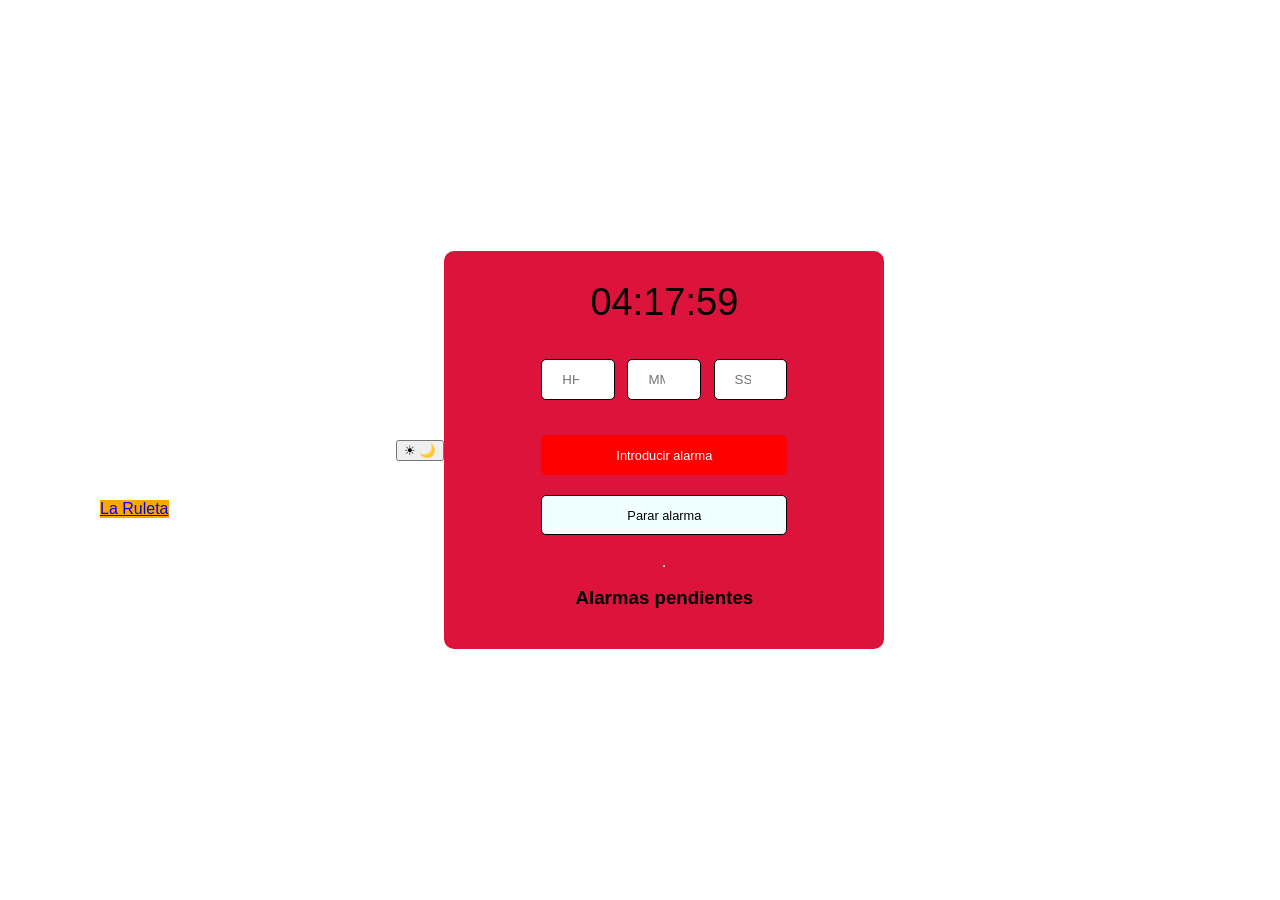
<file: Alarma_Rellotge/index.html>
<!DOCTYPE html>
<html lang="en">
<head>
    <meta charset="UTF-8">
    <meta http-equiv="X-UA-Compatible" content="IE=edge">
    <meta name="viewport" content="width=device-width, initial-scale=1.0">
    <title>Alarm Clock</title>
    <link rel="stylesheet" href="style.css">
</head>

<body>

    <button id="toggleTheme" onclick="toggleTheme()">
        <span class="icon-sun">&#9728;</span>
        <span class="icon-moon">&#127769;</span>
    </button>
    
<a href="../Ruleta_Noms/index1.html">La Ruleta</a>

    <div id="wrapper">

        <h1>00:00:00</h1>

        <form class="setAlarm">
            <div class="set-alarm-field">
                <input type="number" name="hr" placeholder="HH" max="23" min="00">
                <input type="number" name="min" placeholder="MM" max="59" min="00">
                <input type="number" name="sec" placeholder="SS" max="59" min="00">
            </div>
            <div class="buttons">
                <button type="submit" class="set-alarm">Introducir alarma</button>
                <button type="reset" onclick="stopAlarm()" class="clear-alarm">Parar alarma</button>
            </div>
        </form>

        <hr style="margin-top: 20px">

        <h3 style="margin: 20px 0;">Alarmas pendientes</h3>
        <div id="upcoming-alarms">
            <ul id="upcoming-alarms-list">
            </ul>
        </div>
    </div>


    <script src="script.js"></script>
</body>
</html>
</file>
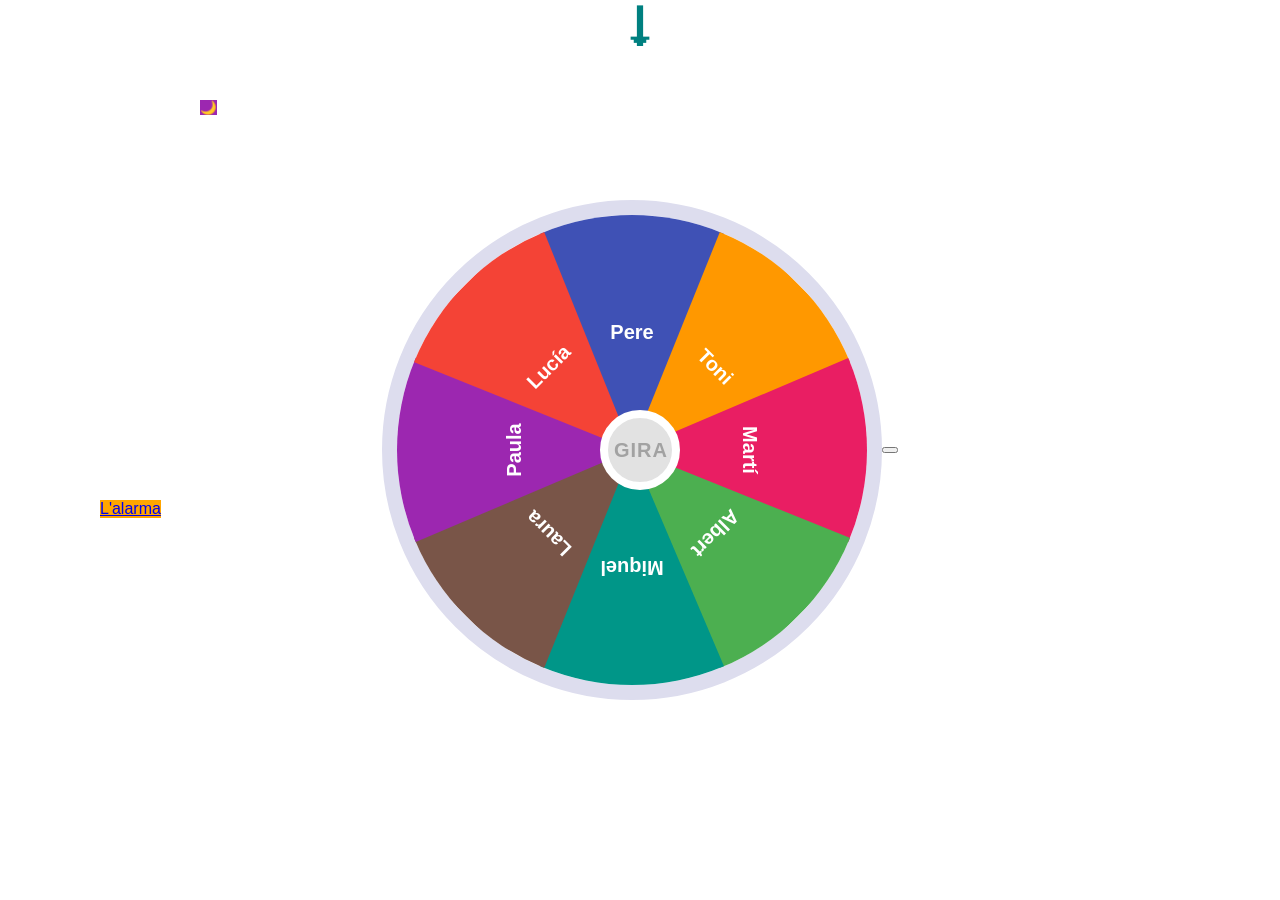
<file: Ruleta_Noms/index1.html>
<!DOCTYPE html>
<html lang="en">
<head>
    <meta charset="UTF-8">
    <meta http-equiv="X-UA-Compatible" content="IE=edge">
    <meta name="viewport" content="width=device-width, initial-scale=1.0">
    <title>Alarm Clock</title>
    <link rel="stylesheet" href="style1.css">
</head>

<body>
    <a href="../Alarma_Rellotge/index.html">L'alarma</a>
    <button id="spin">Gira</button>
	<span class="arrow"></span>
<div class="container">
	<div class="one">Pere</div>
	<div class="two">Toni</div>
	<div class="three">Martí</div>
	<div class="four">Albert</div>
	<div class="five">Miquel</div>
	<div class="six">Laura</div>
	<div class="seven">Paula</div>
	<div class="eight">Lucía</div>
</div>
    <script src="script1.js"></script>

    <button id="toggleTheme" onclick="toggleTheme()">
        <span class="icon-sun">&#9728;</span>
        <span class="icon-moon">&#127769;</span>
    </button>
    <audio id="winSound" src="../assets/mixkit-arcade-retro-game-over-213.wav" preload="auto"></audio>
</body>

</html>
</file>
<file: Alarma_Rellotge/style.css>
* {
    margin: 0;
    font-family: 'Poppins', sans-serif;
    box-sizing: border-box;
}

body {
    min-height: 100vh;
}
.light-theme {
    --background-color: #fff;
    --text-color: #10101E;
    --accent-color: #2E94E3;
}

.dark-theme {
    --background-color: #10101E;
    --text-color: #fff;
    --accent-color: #2E94E3;
}

body {
    background-color: var(--background-color);
    color: var(--text-color);
}
a {
	position: absolute;
    top: 500px;
    left: 100px;
    width: auto;
    height: auto;
	background-color: orange;
}

body,
#wrapper {
    display: flex;
    align-items: center;
    justify-content: center;
}

#wrapper {
    width: 440px;
    background-color: crimson;
    border-radius: 10px;
    flex-direction: column;
    padding: 20px 30px;
}

#wrapper img {
    max-width: 103px;
}

#wrapper h1 {
    font-size: 38px;
    font-weight: 500;
    margin: 10px 0;
}


h3 {
    margin-top: 10px;
}

.set-alarm-field {
    display: flex;
    justify-content: space-between;
    margin: 15px auto;
}

.set-alarm-field input[type=number] {
    width: 30%;
    padding: 12px 20px;
    margin: 10px 0;
    box-sizing: border-box;
    border: 1px solid black;
    border-radius: 5px;
}

.buttons {
    display: flex;
    flex-direction: column;
}

.set-alarm {
    background-color: red;
    color: #fff;
    border: none;
}

.set-alarm:hover {
    background-color: rgb(126, 18, 45);
}

.clear-alarm {
    background-color: azure;
    border: 1px solid black;
}

.clear-alarm:hover {
    background-color: rgb(126, 18, 45);
    color: white;
}

.buttons button {
    width: 100%;
    height: 40px;
    margin: 10px 0;
    border-radius: 5px;
    font-size: 0.8rem;
    font-weight: 500;
    cursor: pointer;
}
</file>
<file: Ruleta_Noms/style1.css>
*{
	box-sizing:border-box;
}
* {
    margin: 0;
    font-family: 'Poppins', sans-serif;
    box-sizing: border-box;
}

body{
	margin:0;
	padding:0;
	display:flex;
	align-items:center;
	justify-content: center;
	height:100vh;
	overflow:hidden;
}
.light-theme {
    --background-color: #fff;
    --text-color: #10101E;
    --accent-color: #2E94E3;
}

.dark-theme {
    --background-color: #10101E;
    --text-color: #fff;
    --accent-color: #2E94E3;
}

button span {
	position: absolute;
    top: 100px;
    left: 200px;
    width: auto;
    height: auto;
	background-color: #9c27b0;
}
a {
	position: absolute;
    top: 500px;
    left: 100px;
    width: auto;
    height: auto;
	background-color: orange;
}
body {
    background-color: var(--background-color);
    color: var(--text-color);
}
.container{
	width:500px;
	height:500px;
	border-radius:50%;
	border:15px solid #dde;
	position: relative;
	overflow: hidden;
	transition: 5s;
}

.container div{
	height:50%;
	width:200px;
	position: absolute;
	clip-path: polygon(100% 0 , 50% 100% , 0 0 );
	transform:translateX(-50%);
	transform-origin:bottom;
	text-align:center;
	display:flex;
	align-items: center;
	justify-content: center;
	font-size:20px;
	font-weight:bold;
	font-family:sans-serif;
	color:#fff;
	left:135px;
}

.container .one{
	background-color: #3f51b5;
	left:50%;
}
.container .two{
	background-color: #ff9800;
	transform: rotate(45deg);
}
.container .three{
	background-color: #e91e63;
	transform:rotate(90deg);
}
.container .four{
	background-color: #4caf50;
	transform: rotate(135deg);
}
.container .five{
	background-color: #009688;
	transform: rotate(180deg);
}
.container .six{
	background-color: #795548;
	transform: rotate(225deg);
}
.container .seven{
	background-color: #9c27b0;
	transform: rotate(270deg);
}
.container .eight{
	background-color: #f44336;
	transform: rotate(315deg);
}

.arrow{
	position: absolute;
	top:0;
	left:50%;
	transform: translateX(-50%);
	color:teal;
}

.arrow::before{
	content:"\1F817";
	font-size:50px;
}

#spin{
	position: absolute;
	top:50%;
	left:50%;
	transform:translate(-50%,-50%);
	z-index:10;
	background-color: #e2e2e2;
	text-transform: uppercase;
	border:8px solid #fff;
	font-weight:bold;
	font-size:20px;
	color:#a2a2a2;
	width: 80px;
	height:80px;
	font-family: sans-serif;
	border-radius:50%;
	cursor: pointer;
	outline:none;
	letter-spacing: 1px;
}
</file>
